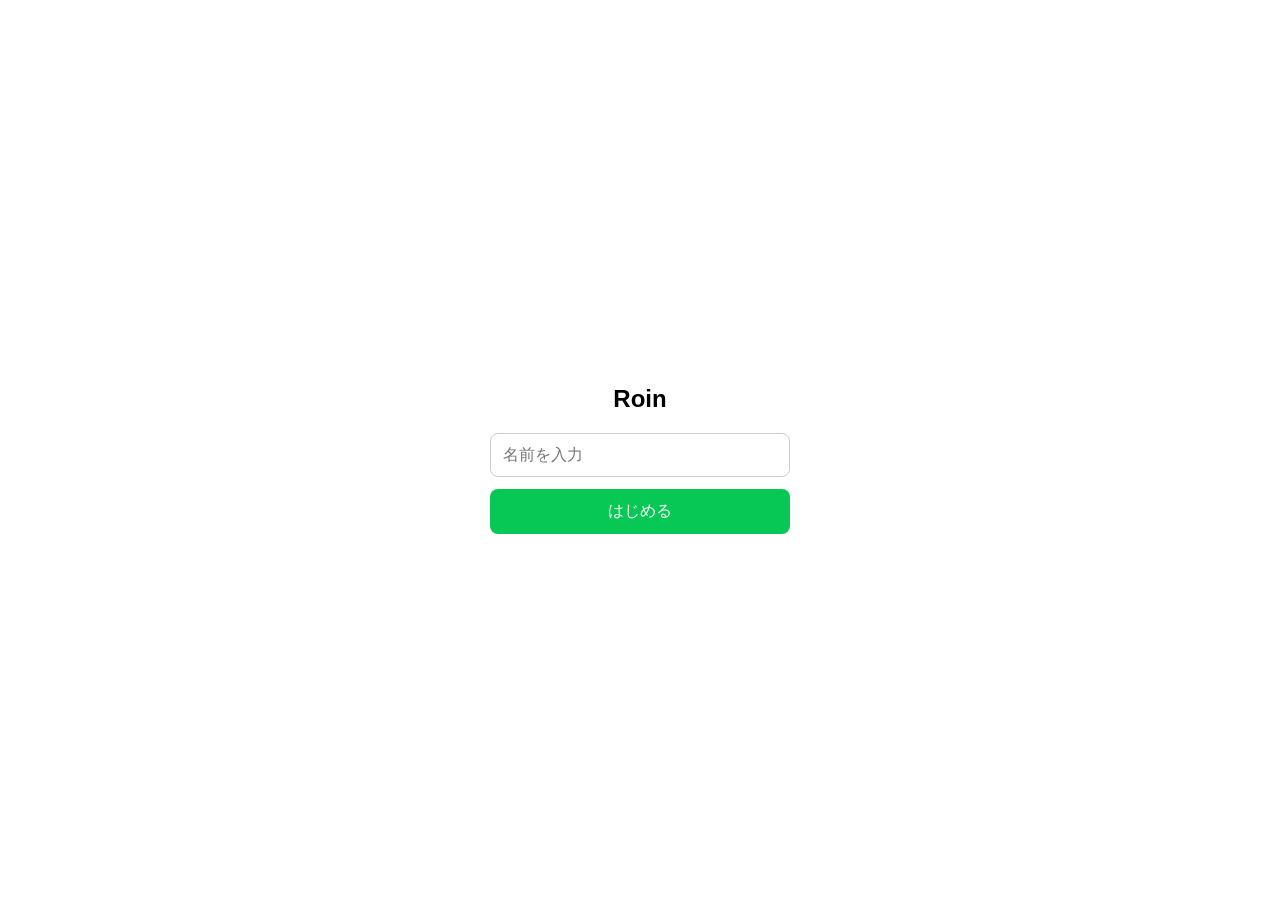
<file: index.html>
<!DOCTYPE html>
<html lang="ja">
<head>
<meta charset="UTF-8">
<meta name="viewport" content="width=device-width, initial-scale=1.0">

<title>Roin</title>
<link rel="icon" href="favicon.ico">
<style>
* {
  box-sizing: border-box;
}

body {
  margin: 0;
  font-family: -apple-system, BlinkMacSystemFont, "Segoe UI", sans-serif;
  background: #8bb7d9;
}

/* ヘッダー */
header {
  position: fixed;
  top: 0;
  left: 0;
  right: 0;
  height: 55px;

  background: #ffffff;
  border-bottom: 1px solid #ddd;

  display: flex;
  align-items: center;
  justify-content: center;

  font-weight: bold;
  z-index: 10;
}

/* チャット */
#chat {
  padding: 70px 12px 75px;
}

/* メッセージ */
.message {
  display: flex;
  flex-direction: column;
  margin: 8px 0;
}

.message.other {
  align-items: flex-start;
}

.message.me {
  align-items: flex-end;
}

/* 名前 */
.name {
  font-size: 12px;
  color: #444;
  margin: 0 8px 3px;
}

/* 吹き出し */
.bubble {
  max-width: 75%;
  padding: 9px 13px;

  background: white;
  border-radius: 15px;

  word-break: break-word;
  box-shadow: 0 1px 2px rgba(0,0,0,0.1);
}

.me .bubble {
  background: #9df078;
}

/* 時刻 */
.time {
  font-size: 10px;
  color: #555;
  margin: 3px 7px 0;
}

/* 入力欄 */
#sendArea {
  position: fixed;
  left: 0;
  right: 0;
  bottom: 0;

  display: flex;
  gap: 6px;

  padding: 8px;
  background: white;

  border-top: 1px solid #ddd;
}

#message {
  flex: 1;

  min-width: 0;

  padding: 10px;
  border: 1px solid #ccc;
  border-radius: 20px;

  font-size: 16px;
  outline: none;
}

#sendButton {
  border: none;
  border-radius: 20px;

  padding: 0 16px;

  background: #07c755;
  color: white;

  font-weight: bold;
}

#sendButton:active {
  opacity: 0.7;
}

/* 名前入力画面 */
#nameScreen {
  position: fixed;
  inset: 0;

  background: white;

  display: flex;
  flex-direction: column;

  align-items: center;
  justify-content: center;

  padding: 30px;

  z-index: 100;
}

#nameScreen h2 {
  margin-bottom: 20px;
}

#nameInput {
  width: 100%;
  max-width: 300px;

  padding: 12px;

  border: 1px solid #ccc;
  border-radius: 8px;

  font-size: 16px;
}

#startButton {
  margin-top: 12px;

  width: 100%;
  max-width: 300px;

  padding: 12px;

  border: none;
  border-radius: 8px;

  background: #07c755;
  color: white;

  font-size: 16px;
}
</style>
</head>

<body>

<!-- 名前入力 -->
<div id="nameScreen">

  <h2>Roin</h2>

  <input
    id="nameInput"
    type="text"
    placeholder="名前を入力"
    maxlength="20"
  >

  <button id="startButton">
    はじめる
  </button>

</div>


<!-- ヘッダー -->
<header>
  

  <span>Roin</span>
</header>


<!-- メッセージ -->
<div id="chat"></div>


<!-- 送信 -->
<div id="sendArea">

  <input
    id="message"
    type="text"
    placeholder="メッセージ"
  >

  <button id="sendButton">
    送信
  </button>

  

</div>

  


<script>

// ============================
// GASのウェブアプリURL
// ============================

const GAS_URL =
  "https://script.google.com/macros/s/AKfycbyQdRA2YroFzdOP6W3sX1dCuCNYq8gEGqXfMI8erC5aqr5qGqXz02C8kUhMsCSywgaTsg/exec";


// ============================
// 自分の名前
// ============================

let myName =
  localStorage.getItem("chatName");


// ============================
// 名前入力
// ============================

const nameScreen =
  document.getElementById("nameScreen");

const nameInput =
  document.getElementById("nameInput");

const startButton =
  document.getElementById("startButton");


if (myName) {
  nameScreen.style.display = "none";
}


startButton.onclick = function() {

  const name =
    nameInput.value.trim();

  if (!name) {
    alert("名前を入力してください");
    return;
  }

  myName = name;

  localStorage.setItem(
    "chatName",
    myName
  );

  nameScreen.style.display = "none";

  loadMessages();
};


// ============================
// メッセージ取得
// ============================

async function loadMessages() {

  try {

    const response =
      await fetch(GAS_URL);

    const messages =
      await response.json();

    const chat =
      document.getElementById("chat");

    chat.innerHTML = "";

    messages.forEach(msg => {

      const message =
        document.createElement("div");

      message.className =
        "message " +
        (msg.name === myName
          ? "me"
          : "other");


      // 名前
      const name =
        document.createElement("div");

      name.className = "name";

      name.textContent =
        msg.name;


      // 吹き出し
      const bubble =
        document.createElement("div");

      bubble.className =
        "bubble";

      bubble.textContent =
        msg.message;


      // 時刻
      const time =
        document.createElement("div");

      time.className = "time";

      if (msg.time) {

        const date =
          new Date(msg.time);

        time.textContent =
          date.toLocaleTimeString(
            "ja-JP",
            {
              hour: "2-digit",
              minute: "2-digit"
            }
          );
      }


      message.appendChild(name);
      message.appendChild(bubble);
      message.appendChild(time);

      chat.appendChild(message);

    });


    // 一番下へ
    window.scrollTo(
      0,
      document.body.scrollHeight
    );

  } catch (error) {

    console.error(
      "メッセージ取得エラー:",
      error
    );

  }

}


// ============================
// メッセージ送信
// ============================

const messageInput =
  document.getElementById("message");

const sendButton =
  document.getElementById("sendButton");


async function sendMessage() {

  const message =
    messageInput.value.trim();

  if (!message) return;

  sendButton.disabled = true;


  try {

    const body =
      new URLSearchParams();

    body.append(
      "name",
      myName
    );

    body.append(
      "message",
      message
    );


    await fetch(GAS_URL, {

      method: "POST",

      body: body

    });


    messageInput.value = "";

    await loadMessages();


  } catch (error) {

    console.error(
      "送信エラー:",
      error
    );

    alert(
      "メッセージを送信できませんでした"
    );

  }


  sendButton.disabled = false;

}


// ============================
// ボタン
// ============================

sendButton.onclick =
  sendMessage;


// Enterキーで送信
messageInput.addEventListener(
  "keydown",
  function(e) {

    if (e.key === "Enter") {
      sendMessage();
    }

  }
);


// ============================
// 2秒ごとに更新
// ============================

if (myName) {
  loadMessages();

  setInterval(
    loadMessages,
    2000
  );
}

</script>

</body>
</html>
</file>
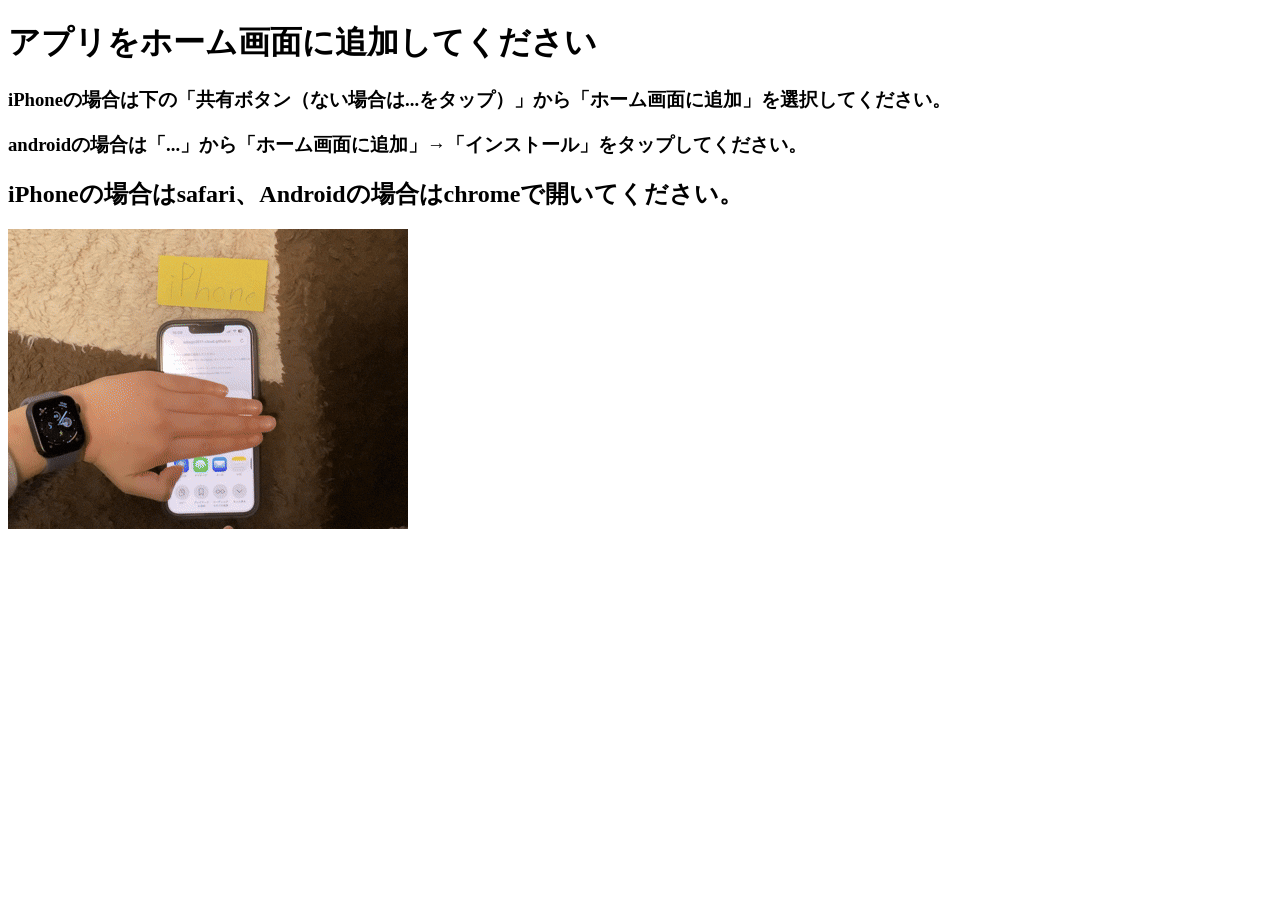
<file: guide.html>
<!DOCTYPE html>
<html lang="ja">
    <head>
        <meta charset="UTF-8">
        <title>ROIN</title>
        <link rel="manifest" href="manifest.json">
        <meta name="apple-mobile-web-app-capable" content="yes">
        <meta name="apple-mobile-web-app-status-bar-style" content="black-translucent">
        <meta name="apple-mobile-web-app-title" content="ROIN">
        <link rel="apple-touch-icon" href="apple-touch-icon-180x180.png">
    </head>
    <body>
        <h1>アプリをホーム画面に追加してください</h1>
        <h3>iPhoneの場合は下の「共有ボタン（ない場合は...をタップ）」から「ホーム画面に追加」を選択してください。</h3>
        <h3>androidの場合は「...」から「ホーム画面に追加」→「インストール」をタップしてください。</h3>
        <h2>iPhoneの場合はsafari、Androidの場合はchromeで開いてください。</h2>
        <img src="guide.gif" alt="ホーム画面に追加する操作手順">
        <script>
          if ('serviceWorker' in navigator) {
            navigator.serviceWorker.register('sw.js');
          }
        </script>
    </body>
</html>
</file>
